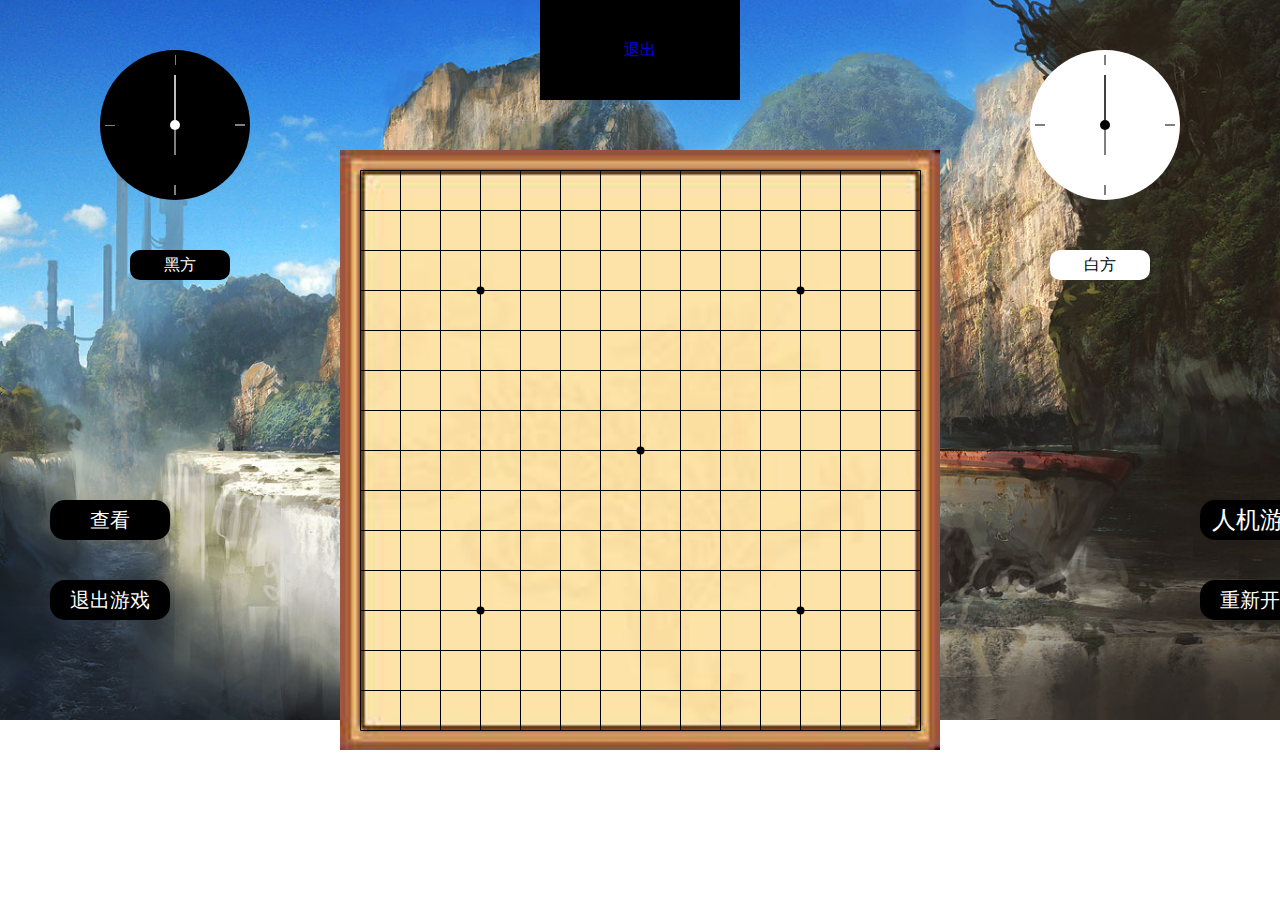
<file: index.html>
<!DOCTYPE html>
<html lang="en">

	<head>
		<meta charset="UTF-8">
		<title>五子棋</title>
		<link rel="stylesheet" type="text/css" href="css/base.css" />
		<link rel="styl mesheet" type="text/css" href="css/index.css" />

		<script src="js/jquery.js"></script>
		
		

	</head>
	<style>
		body {
			background: url(image/8.jpg)no-repeat;
			background-size: cover;
		}
		.two {
			width: 100%;
			height: 100%;
			position: fixed;
			top: 0;
			left: 0;
			bottom: 0;
			right: 0;
		}
		#canvas {
			margin: 10px 400px;
			/*border: 1px solid #CCCCCC;*/
			
			position: absolute;
			left: 0;
			top: 0;
			bottom: 0;
			right: 0;
			margin: auto;
			background: url(image/3.jpg)no-repeat;
			background-size: cover;
		}
		#canvas1 {
			position: absolute;
			left: 100px;
			top: 50px;
			background: #000;
			border-radius: 50%;
		}
		#canvas2 {
			position: absolute;
			right: 100px;
			top: 50px;
			background: #fff;
			border-radius: 50%;
			background: #FFFFFF;
			background-size: cover;
		}
		.new {
			width: 120px;
			height: 40px;
			position: fixed;
			top: 580px;
			left: 1200px;
			bottom: 20px;
			right: 0;
			background: rgba(0, 0, 0, 1);
			border-radius: 15px;
			text-align: center;
			line-height: 40px;
		}
		.new a {
			display: block;
			width: 120px;
			height: 40px;
			color: #fff;
			font-size: 20px;
		}
		.tuchu {
			width: 120px;
			height: 40px;
			position: fixed;
			top: 580px;
			right: 1200px;
			bottom: 20px;
			left: 50px;
			background: rgba(0, 0, 0, 1);
			border-radius: 15px;
			text-align: center;
			line-height: 40px;
		}
		.tuchu a {
			display: block;
			width: 120px;
			height: 40px;
			color: #fff;
			font-size: 20px;
		}
		.hei {
			width: 100px;
			height: 30px;
			position: fixed;
			top: 250px;
			left: 130px;
			background: #000;
			border-radius: 10px;
		}
		.hei a {
			width: 100px;
			height: 30px;
			display: block;
			color: #FFFFFF;
			text-align: center;
			line-height: 30px;
		}
		.bai {
			width: 100px;
			height: 30px;
			position: fixed;
			top: 250px;
			right: 130px;
			background: #fff;
			border-radius: 10px;
		}
		.bai a {
			display: block;
			width: 100px;
			height: 30px;
			color: #000;
			text-align: center;
			line-height: 30px;
		}
		.two a:hover {
			background: #AE6143;
			color: yellow;
			border-radius: 10px;
		}
		#qi1 {
			position: absolute;
			width: 400px;
			height: 400px;
			transform: scale(0, 0);
			left: 0;
			right: 0px;
			top: 0;
			bottom: 0;
			margin: auto;
			background: #fff;
			z-index: 20;			
			box-shadow: 0 0 0 2000px rgba(0, 0, 0, 0.8);
			transition: all 8s linear;
			opacity: 0.8;
		}
		.ac {
			transform: scale(1, 1);
		}
		#qi1 #close {
			position: absolute;
			right: 0;
			top: 0;
			width: 20px;
			height: 20px;
			background: gray;
			color: #eee;
			font-size: 18px;
			text-align: center;
			line-height: 20px;
			z-index:999s;
			border-radius: 50%;
			cursor: pointer;
		}
		#qi1 img {
			width: 100%;
			height: 100%;
			position: absolute;
			z-index: 2;
		}
		#qi1 a {
			width: 100%;
			height: 100%;
			position: absolute;
			z-index: 3;
		}
		#qi1 a:hover {
			background: none;
		}
		.info {
			transform: translateY(-450px);
			transition: active 1s linear 0.1s;
			width: 200px;
			height: 200px;
			background:#000000;
			position: absolute;
			left: 0;
			top: 0;
			bottom: 0;
			right: 0;
			margin: auto;			
		    }
		.active {
			transform: translateY(0px);
		}
		.cancel,
		.again {
			width: 200px;
			height: 60px;
			color: white;
			text-align: center;
			line-height: 60px;
		}
		#text {
			display: block;
			width: 200px;
			height: 60px;
			text-align: center;
			line-height: 60px;
			color: white;
		}
		.info a:hover {
			background: #AE6143;
			color: yellow;
			border-radius: 10px;
		}
		.quxiao {
			width: 25px;
			height: 25px;
			border-radius: 50%;
			cursor: pointer;
			background: white;
			position: absolute;
			right: -12px;
			top: -10px;
			text-align: center;
			line-height: 25px;
			font-size: 20px;
		}
		.daohang {
			width: 200px;
			height: 100%;
			float: left;
			margin-left: 20px;
			margin-top: 60px;
		}
		.daohang li {
			width: 100%px;
			height: 40px;
			margin-top: 40px;
		}
		.daohang li span {
			width: 80px;
			height: 40px;
			font-size: 18px;
			color: #fff;
			margin-top: 60px;
			border-radius: 50%;
			background: #fba40e;
			text-align: center;
			cursor: pointer;
			line-height: 40px;
			float: left;
			transition: all 0.8s linear;
		}
		.daohang li span a:hover {
			background: #AE6143;
			color: yellow;
			border-radius: 10px;
		}
		#check {
			width: 120px;
			height: 40px;
			position: fixed;
			top: 440px;
			right: 1200px;
			bottom: 20px;
			left: 50px;
			background: rgba(0, 0, 0, 1);
			border-radius: 15px;
			text-align: center;
			line-height: 40px;
		}
		#check a {
			display: block;
			width: 120px;
			height: 40px;
			color: #fff;
			font-size: 20px;
		}
		#check a:hover {
			color: yellow;
		}
		.box {
			width: 50%;
			height: auto;
			float: right;
			overflow: hidden;
			/*display: none;*/
		}
		.nav {
			width: 200px;
			height: auto;
			float: right;
		}
		.nav li {
			width: 100%;
			height: 44px;
			text-align: center;
			/*margin-top: 40px;*/
			/*background: transparent;*/
			
			border-radius: 10px;
			font-family: "华文行楷";
			font-size: 24px;
			line-height: 44px;
			background: rgba(204, 204, 204, 0.6);
			cursor: pointer;
			font-weight: 400;
			transition: transform 0.55s ease-in-out 0.5s, font-size 0.55s ease-in-out 0.5s;
		}
		/*.nav li:hover {
			font-size: 30px;
			background-image: url(../img/bj.jpg);
			background-repeat: no-repeat;
			background-position: center center;
			color: #fff;
		}*/
		
		ul li.active {
			animation: move 0.8s ease-in-out 1 both;
		}
		@keyframes move {
			from {
				transform: translateX(0);
			}
			to {
				transform: translateX(-300%);
			}
		}
		#dj {
			width: 120px;
			height: 40px;
			position: fixed;
			top: 500px;
			left: 1200px;
			bottom: 20px;
			right: 0;
			background: rgba(0, 0, 0, 1);
			border-radius: 15px;
			text-align: center;
			line-height: 40px;
			color: #fff;
		}
	</style>

	<body>
		<div class="two">
			<canvas width="600" id="canvas" height="600"></canvas>
			<canvas width="150" id="canvas1" height="150"></canvas>
			<canvas width="150" id="canvas2" height="150"></canvas>
			<div id="qi1">
				<div id="close">X</div>
			</div>

			<div class="box">
				<ul class="nav">
					<li id="dj">人机游戏</li>
				</ul>
			</div>
			<div class="info">
				<span id="text">黑棋赢</span>
				<div class="button again">再来一局</div>
				<div class="button cancel"><a href="index1.html">退出</a></div>
			</div>
			<div class="new">
				<a href="javascript:location.reload();">重新开始</a>

			</div>

			<ul class="daohang">
				<li><span id="check"><a href="">查看</a></span></li>
			</ul>
			<div class="tuchu">
				<a href="index1.html">退出游戏</a>
			</div>
			<div class="hei">
				<a href="">黑方</a>
			</div>
			<div class="bai">
				<a href="">白方</a>
			</div>
		</div>

	</body>
	<audio id="audio" src="022.wav"></audio>
	<audio id="audio1" src="棋子音效d.mp3"></audio>

</html>
<script>
	$(function() {
		var canvas = $("#canvas").get(0);
		var ctx = canvas.getContext("2d");
		var audio = $("#audio").get(0);
		var audio1 = $("#audio1").get(0);
		var canvas1 = $("#canvas1").get(0);
		var ctx1 = canvas1.getContext("2d");
		var canvas2 = $("#canvas2").get(0);
		var ctx2 = canvas2.getContext("2d");
		var sep = 40;
		var sR = 4;
		var r = 18;
		var qz = {};		
		var kaiguan = true;
		var flag = true;
		var box = $(".box");
		var caidan = $(".nav li")
		var title = $(".box title")
		var count = 0;
		//游戏的状态
		var kong = {}
		var ai = $("#dj")
		var gameStatu = 'pause';
		
		
		//棋盘
		function qipan() {
			ctx.clearRect(0, 0, 600, 600)
			ctx.save();
			ctx.beginPath();
			for (var i = 0; i < 15; i++) {
				ctx.moveTo(20.5, 20.5 + i * 40);
				ctx.lineTo(580.5, 20.5 + i * 40);
				ctx.moveTo(20.5 + i * 40, 20.5);
				ctx.lineTo(20.5 + i * 40, 580.5);
			};
			ctx.stroke();
			ctx.closePath();
			ctx.restore();
		}
		qipan();

		function l(x) {
				return (x + 0.5) * sep + 0.5;
			}
			//	圆圈	
		function circle(x, y, sR) {
			ctx.save();
			ctx.beginPath();
			ctx.arc(l(x), l(y), sR, 0, Math.PI * 2);
			ctx.fill();
			ctx.closePath();
			ctx.restore();
		     }
		circle(7, 7, sR);
		circle(3, 3, sR);
		circle(3, 11, sR);
		circle(11, 3, sR);
		circle(11, 11, sR);
		//落子
		function luozi(x, y, r, color) {
				delete kong[l(x, y)]
				ctx.save();
				ctx.translate(l(x), l(y))
				ctx.beginPath();
				var g = ctx.createRadialGradient(-8, -6, 0, 0, 0, 100);
				if (color === "black") {
					g.addColorStop(0, '#fff');
					g.addColorStop(0.2, '#000');
					g.addColorStop(1, '#000');
					ctx.fillStyle = g;
				} else {
					g.addColorStop(0, '#fff');
					g.addColorStop(0.2, '#eee');
					g.addColorStop(1, '#eee');
					ctx.fillStyle = g;
				}
				ctx.arc(0, 0, r, 0, Math.PI * 2);
				ctx.shadowOffsetX = 2;
				ctx.shadowOffsetY = 2;
				ctx.shadowBlur = 2;
				ctx.shadowColor = "rgba(0, 0, 0, 0.5)";
				ctx.fill();
				ctx.closePath();
				qz[x + '_' + y] = color;
				ctx.restore();
			}
			//时间      
			//			单机 站
/////...............................................................
		function inte() { //人机
			var pos = {};
			var pos2 = {};
			var max = 0;
			var max2 = 0;
			for (var w in kong) {
				if (kong[w]) {
					var x = parseInt(w.split("_")[0]);
					var y = parseInt(w.split("_")[1]);
					if (panduan(x, y, r, "black") > max) {
						max = panduan(x, y, r, "black")
						pos = {
							x: x,
							y: y
						}
					}
					if (panduan(x, y, r, "white") > max2) {
						max2 = panduan(x, y, r, "white")
						pos2 = {
							x: x,
							y: y
						}
					}
				}
			}
			//	return pos2
			if (max2 >= max) {
				return pos2;
			} else {
				return pos;
			}
		}
		inte()
		ai.on('click', function() {
			if (gameStatu === 'play') {
				return;
			}
			$(this).addClass('red');
			$(canvas).on('click', function(e) {
					var x = Math.floor(e.offsetX / sep);
					var y = Math.floor(e.offsetY / sep);
					luozi(x, y, "black")
					if (luozi(x, y, "black") > 5) {
						$(".info").show();
						$(".info").find("#text").html("黑棋");
						$(canvas).off("click");
					} else {
						var x2 = inte().x
						var y2 = inte().y
						luozi(x2, y2, "white")
						if (luozi(x2, y2, "white") > 5) {
							$(".info").show();
							$(".info").find("#text").html("白棋");
							$(canvas).off("click");
						}
					}
				})
				//			console.log(x2,y2,ai().x,ai().y)
			return false;
		})
///..............................................................
		function p() {
			ctx1.save();
			ctx1.translate(7.5 * 10, 7.5 * 10)
			for (var i = 0; i < 60; i++) {
				ctx1.beginPath();
				ctx1.strokeStyle = "white"
				if (i % 15) {
					ctx1.moveTo(0, -70);
				} else {
					ctx1.moveTo(0, -60);
				}
				ctx1.lineTo(0, -70);
				ctx1.rotate(Math.PI / 180 * 6);
				ctx1.closePath();
				ctx1.stroke();
			}
			ctx1.restore();
		}
		p()

		function p2() {
			ctx2.save();
			ctx2.translate(7.5 * 10, 7.5 * 10)
			for (var i = 0; i < 60; i++) {
				ctx2.beginPath();
				ctx2.strokeStyle = "black"
				if (i % 15) {
					ctx2.moveTo(0, -70);
				} else {
					ctx2.moveTo(0, -60);
				}
				ctx2.lineTo(0, -70);
				ctx2.rotate(Math.PI / 180 * 6);
				ctx2.closePath();
				ctx2.stroke();
			}
			ctx2.restore();
		}
		p2()
		var u = 0;

		function zhen1() {
			canvas1.width = 150;
			canvas1.height = 150;
			p();
			ctx1.clearRect(0, 0, 75, 75)
			ctx1.save()
			ctx1.beginPath()
			ctx1.arc(75, 75, 5, 0, Math.PI * 2)
			ctx1.closePath()
			ctx1.fillStyle = "white";
			ctx1.fill();
			ctx1.restore()
			ctx1.save();
			ctx1.translate(7.5 * 10, 7.5 * 10)
			ctx1.rotate(Math.PI / 180 * 6 * u)
			ctx1.beginPath();
			ctx1.moveTo(0, 5);
			ctx1.lineTo(0, 30);
			ctx1.moveTo(0, -5);
			ctx1.lineTo(0, -50);
			ctx1.closePath();
			ctx1.strokeStyle = "white"
			ctx1.stroke();
			ctx1.restore()
			u = u + 1;
			if (u >= 360) {
				u = 0
			}
		}
		zhen1()
		var m = 0;

		function zhen2() {
			canvas2.width = 150;
			canvas2.height = 150;
			p2()
			ctx2.save()
			ctx2.beginPath()
			ctx2.arc(75, 75, 5, 0, Math.PI * 2)
			ctx2.closePath()
			ctx2.fill();
			ctx2.restore()
			ctx2.save();
			ctx2.translate(7.5 * 10, 7.5 * 10)
			ctx2.rotate(Math.PI / 180 * 6 * m)
			ctx2.beginPath();
			ctx2.moveTo(0, 5);
			ctx2.lineTo(0, 30);
			ctx2.moveTo(0, -5);
			ctx2.lineTo(0, -50);
			ctx2.closePath();
			ctx2.strokeStyle = "black"
			ctx2.stroke();
			ctx2.restore()
			m = m + 1;
			if (m >= 360) {
				m = 0
			}
		}
		zhen2()
		var t1 = setInterval(zhen1, 1000)
		var t2;
		//		判断输赢	
		function lj(a, b) {
			return a + "_" + b;
		};

		function panduan(x, y, color) {
				var row = 1;
				var i;
				i = 1;
				while (qz[lj(x + i, y)] === color) {
					i++;
					row++;
				}
				i = 1;
				while (qz[lj(x - i, y)] === color) {
					i++;
					row++;
				}
				var lie = 1;
				i = 1;
				while (qz[lj(x, y - i)] === color) {
					i++;
					lie++;
				}
				i = 1;
				while (qz[lj(x, y + i)] === color) {
					i++;
					lie++;
				}
				var zX = 1;
				i = 1;
				while (qz[lj(x + i, y + i)] === color) {
					i++;
					zX++;
				}
				i = 1;
				while (qz[lj(x - i, y - i)] === color) {
					i++;
					zX++;
				}
				var yX = 1;
				i = 1;
				while (qz[lj(x - i, y + i)] === color) {
					i++;
					yX++;
				}
				i = 1;
				while (qz[lj(x + i, y - i)] === color) {
					i++;
					yX++;
				}
				return Math.max(row, lie, zX, yX)
			}
			//出现棋谱
		function qipu() {
			var i = 1;
			ctx.save();
			ctx.font = "20px 微软雅黑";
			ctx.textBaseline = "middle";
			ctx.textAlign = "center";
			for (var k in qz) {
				if (qz[k] == 'white') {
					ctx.fillStyle = "black"
				} else {
					ctx.fillStyle = "white"
				}
				var arr = k.split("_");
				ctx.fillText(i++, l(parseInt(arr[0])), l(parseInt(arr[1])))
			}
			ctx.restore()
			$("<img>").attr("src", canvas.toDataURL()).appendTo("#qi1")
			$("<a>").attr("href", canvas.toDataURL()).attr("download", "1.png").appendTo("#qi1")
		}

	
			//    点击

		function victory(e) {
				var x = Math.floor(e.offsetX / sep);
				var y = Math.floor(e.offsetY / sep);
				//   	  luozi(x,y,r,'black');
				if (qz[x + '_' + y]) {
					return
				}
				if (kaiguan) {
					luozi(x, y, r, 'black');
					if (panduan(x, y, 'black') >= 5) {
						$(canvas).off('click');
						$(".info").find("#text").html("黑棋赢").end();
						$(".info").addClass("active");
					};
					qipu();
					audio.play();
					m = 0;
					u = 0;
					zhen1()
					clearInterval(t1)
					t2 = setInterval(zhen2, 1000);
				} else {
					luozi(x, y, r, 'white');
					if (panduan(x, y, 'white') >= 5) {
						$(canvas).off('click')
						$(".info").find("#text").html("白棋赢").end();
						$(".info").addClass("active");
					}
					qipu();
					audio1.play();
					u = 0;
					m = 0;
					zhen2()
					clearInterval(t2)
					t1 = setInterval(zhen1, 1000)
				}
				kaiguan = !kaiguan;
			}
			//		  再来一局	
		$(canvas).on("click", victory) //画布点击
		  var check=$("#check");
		  var qi1=$("#qi1");
		check.on("click",function() {
		    
			//查看棋盘
//				qipan();
			qi1.addClass("ac");
			
		})
		$("#close").on("click", function() {//关闭棋谱			
			$("#qi1").removeClass("ac");
			//			qipan();
			for (var k in qz) {
				var x = parseInt(k.split("_")[0])
				var y = parseInt(k.split("_")[1])
				if (flag) {
					luozi(x, y, "black");
				} else {
					luozi(x, y, "white");
				}
				kaiguan = !kaiguan;
			}
			return false;
		})
//		再来一局
	function restart() {
				$(".info").removeClass("active")
				flag = true;
				qipan();
				qz = {};
				$(canvas).on("click", victory)
				return false;
			}
	$(".again").on("click", restart)
	})
</script>
</file>
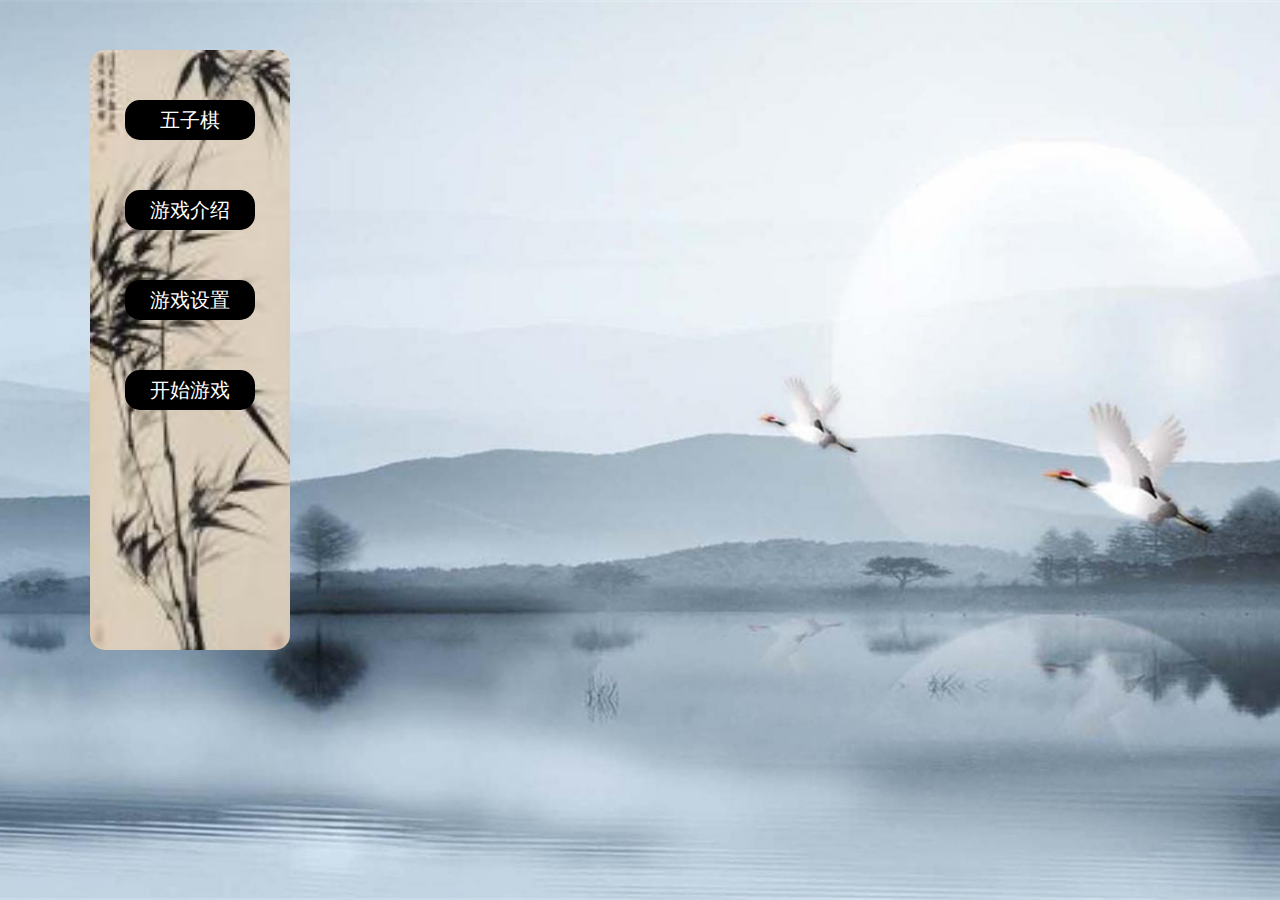
<file: index1.html>
<!DOCTYPE html>
<html>
	<head>
		<meta charset="utf-8">
		<title></title>
		<link rel="stylesheet" type="text/css" href="css/base.css"/>
		
	</head>
	<style>
	
		.star {
			width: 100%;
			height: 100%;
			background: url(image/10.jpg)no-repeat center center;
			background-size: cover;
			position: absolute;
			left: 0;
			top: 0;
			/*display:none;*/
		}
		.star0 {
			width: 200px;
			height: 600px;
			background: url(image/12.jpg)no-repeat;
			background-size: cover;
			border-radius: 15px;
			position: absolute;
			left: 90px;
			top: 50px;
			z-index: 9999;
		}
		.star1,
		.star2,
		.star3,
		.star4,
		.star5 {
			width: 130px;
			height: 40px;
			margin: 0 auto;
			margin-top: 50px;
			background: rgba(0, 0, 0, 1);
			border-radius: 15px;
		}
		.star1 a,
		.star2 a,
		.star3 a,
		.star4 a,
		.star5 a {
			display: block;
			width: 130px;
			height: 40px;
			text-align: center;
			line-height: 40px;
			color: #fff;
			font-size: 20px;
		}
		.wuzi {
			width: 308px;
			height: 513px;
			background: url(image/16.jpg)no-repeat;
			background-size: cover;
			position: absolute;
			left: 290px;
			top: 50px;
			transform: translateX(670px);
			animation: active 1s ease-in 0s 1 forwards;
			display: none;
		}
		.jies {
			width: 400px;
			height: 600px;
			background: url(image/18.jpg)no-repeat;
			background-size: cover;
			position: absolute;
			left: 290px;
			top: 20px;
			transform: translateX(670px);
			animation: active 1s ease-in 0s 1 forwards;
			display: none;
		}
		.shezhi {
			width: 400px;
			height: 600px;
			background: url(bj.jpg)no-repeat;
			background-size: cover;
			position: absolute;
			left: 290px;
			top: 20px;
			transform: translateX(670px);
			animation: active 1s ease-in 0s 1 forwards;
			display: none;
		}
		.que {
			width: 100px;
			height: 40px;
			background: #fff;
			border-radius: 20px;
			margin: 0 auto;
			margin-top: 50px;
			text-align: center;
			line-height: 40px;
		}
		.mo {
			width: 100px;
			height: 40px;
			background: #fff;
			border-radius: 20px;
			margin: 0 auto;
			margin-top: 20px;
			text-align: center;
			line-height: 40px;
		}
		form {
			margin-top: 20px;
		}
		label {
			width: 80px;
			height: 40px;
			background: #fff;
			border-radius: 5px;
			margin: 0 auto;
			margin-top: 20px;
			text-align: center;
			line-height: 40px;
			padding: 0 10px;
			margin-left: 50px;
		}
		@keyframes active {
			0% {
				transform: translateX(670px);
				opacity: 0;
			}
			50% {
				transform: translateX(300px);
				opacity: 0.5;
			}
			100% {
				transform: translateX(300px);
				opacity: 1;
			}
		}
		@keyframes active1 {
			0% {
				transform: scale(1);
				opacity: 1;
			}
			100% {
				transform: scale(0);
				opacity: 1;
			}
		}
		.star a:hover{
		   background:#AE6143;
		   color:yellow;
		   border-radius: 10px;
		}
	</style>
	<body>
		<div class="star">
			<div class="star0">

				<div class="star5">
					<a href="##">五子棋</a>
				</div>
				<div class="star1">
					<a href="##">游戏介绍</a>
				</div>
				<div class="star2">
					<a href="##">游戏设置</a>
				</div>
				<div class="star3">
					<a href="index.html">开始游戏</a>
				</div>
				
			</div>
			<div class="jies"></div>
			<div class="wuzi"></div>
			<div class="shezhi">
				
					<div class="mo">请选择模式</div>
					<form action="" class="shi">
						<label><a href="#">简单</a>
							<input type="radio" value="jian" name="shi" checked/>
						</label>
						<label>一般
							<input type="radio" value="ban" name="shi" />
						</label>
						<label>困难
							<input type="radio" value="nan" name="shi" />
						</label>

					</form>
					<form action="" class="shi1">
						<label>玩家对战
							<input type="radio" value="wan" name="shi1" checked/>
						</label>
						<label>人机对战
							<input type="radio" value="ren" name="shi1" />
						</label>
					</form>
					<div class="que">
						<a href="##">确定</a>
					</div>
				</div>

			
		</div>
	</body>
</html>
<script src="js/jquery.js">
			
		</script>
<script>
	$(function() {
		//		.............开始游戏
//		$(".star3").click(function() {
//				var index = $(this).index(".star3");
//				$(".star").css("dispaly", "block").eq(index).css("display", "none");
//			})
//.......................退出游戏
// $(".tuchu").click(function() {
//				var index = $(this).index(".tuchu");
//				$(".two").css("dispaly", "block").eq(index).css("display", "none");
//			})
			// $(".star4").click(function  () {    
			//    var index=$(this).index(".star4");
			// $("body").css("dispaly","none")
			//   
			//    
			//  })
//...........................................			游戏介绍
		$(".star1").click(function() {
			var index = $(this).index(".star1");
			$(".jies").css("dispaly", "none").eq(index).css("display", "block");
		})
		$(".star1").click(function(event) {
			return false;
		});
		$(".star").click(".star1", function() {
			$(".jies").css("display", "none");
		})
//...........................................			五子棋	
		$(".star5").click(function() {
			var index = $(this).index(".star5");
			$(".wuzi").css("dispaly", "none").eq(index).css("display", "block");
		})
		$(".star5").click(function(event) {
			return false;
		});
		$(".star").click(".star5", function() {
			$(".wuzi").css("display", "none");
		})
//...........................................			游戏设置	
		$(".star2").click(function() {
			var index = $(this).index(".star2");
			$(".shezhi").css("dispaly", "none").eq(index).css("display", "block");
		})
		$(".star2").click(function(event) {
			return false;
		});
//		$(".shezhi").click(function(event) {
//			return false;
//		});
		$(".star0").click(".star2", function() {
			$(".shezhi").css("display", "none");
		})
//...............................确定
    $(".que").click(function() {
			var index = $(this).index(".que");
			$(".shezhi").css("dispaly", "block").eq(index).css("display", "none");
		})
		
		
		
		
		
		
		
		
		
		
		
		
		
})
	
</script>
</file>
<file: css/base.css>
/*去掉标签的默认的样式*/
body,h1,h2,h3,h4,h5,h6,p,pre,ol,ul,form,input,a,textarea,dl,dt,table,td,tr,li,dd{
margin:0;
padding:0;
}
ul,li,tr,td,ol{
list-style:none;
}
a{text-decoration:none
}
body{
background:#fff;
}
*{font-family:"微软雅黑","宋体","sans-serif";
}
 img{
border:none;
}
</file>
<file: css/index.css>
#canvas{
  border:1px solid #ccc;
  margin:100px 400px;
  background:url(../image/2.jpg)no-repeat;
  background-size: cover;
}
</file>
